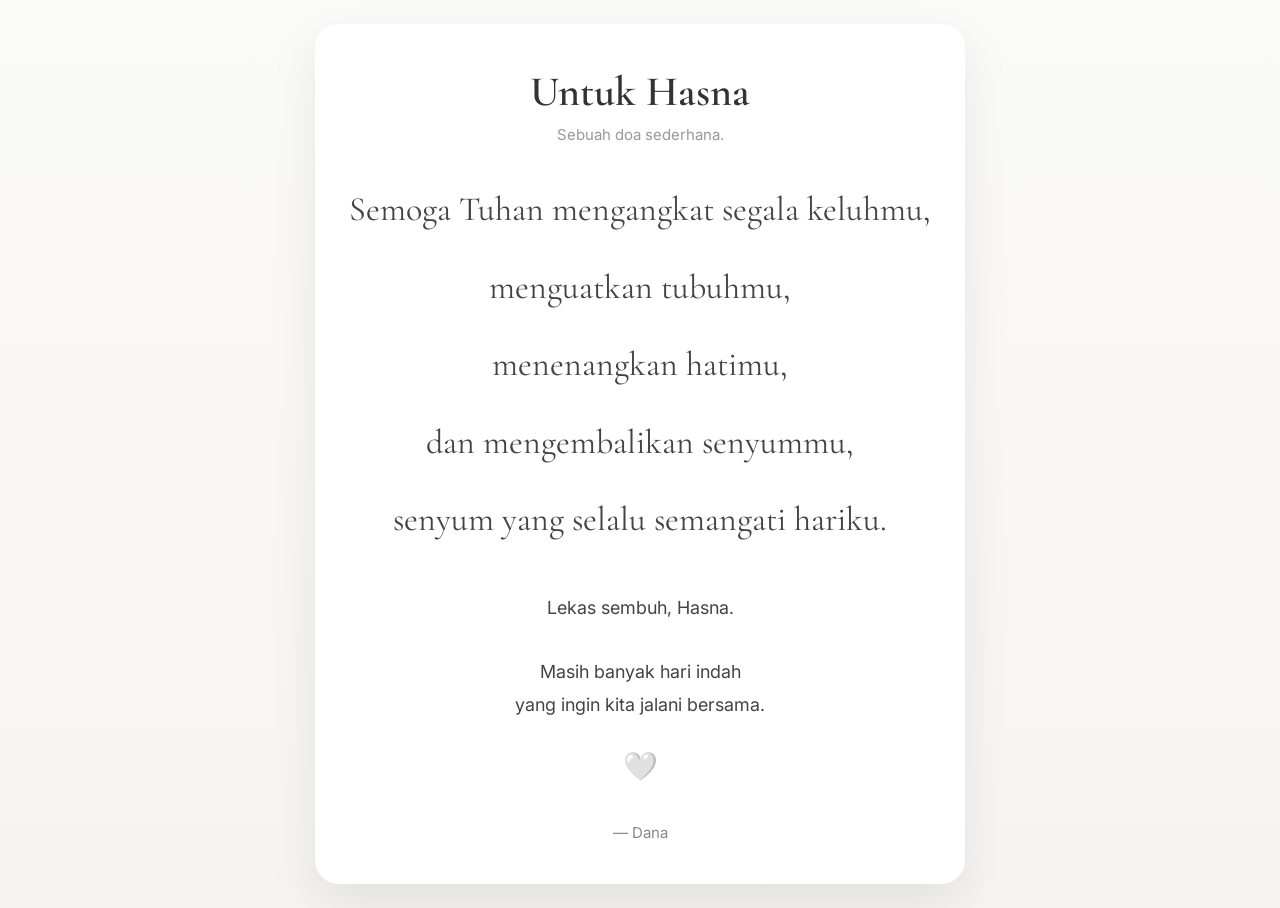
<file: hasna/index.html>
<!doctype html>
<html lang="id">
  <head>
    <meta charset="UTF-8" />
    <meta name="viewport" content="width=device-width, initial-scale=1.0" />

    <title>Untuk Hasna 🤍</title>

    <link
      href="https://fonts.googleapis.com/css2?family=Cormorant+Garamond:wght@400;500;600&family=Inter:wght@300;400;500&display=swap"
      rel="stylesheet"
    />

    <style>
      * {
        margin: 0;
        padding: 0;
        box-sizing: border-box;
      }

      body {
        min-height: 100vh;
        display: flex;
        justify-content: center;
        align-items: center;
        background: linear-gradient(180deg, #fafaf9, #f6f4f2);
        padding: 24px;
        font-family: "Inter", sans-serif;
        color: #444;
      }

      .card {
        width: 100%;
        max-width: 650px;
        background: white;
        border-radius: 24px;
        padding: 42px 32px;
        box-shadow: 0 20px 50px rgba(0, 0, 0, 0.08);
        text-align: center;
      }

      h1 {
        font-family: "Cormorant Garamond", serif;
        font-size: 42px;
        font-weight: 600;
        color: #333;
        margin-bottom: 8px;
      }

      .subtitle {
        color: #999;
        font-size: 15px;
        margin-bottom: 36px;
      }

      .poem {
        font-family: "Cormorant Garamond", serif;
        font-size: 34px;
        line-height: 1.75;
        color: #444;
      }

      .poem p {
        margin-bottom: 18px;
      }

      .footer {
        margin-top: 42px;
        font-size: 18px;
        line-height: 1.8;
      }

      .heart {
        font-size: 28px;
        margin-top: 28px;
      }

      .signature {
        margin-top: 40px;
        color: #888;
        font-size: 15px;
      }

      @media (max-width: 600px) {
        .card {
          padding: 32px 24px;
        }

        h1 {
          font-size: 34px;
        }

        .poem {
          font-size: 27px;
          line-height: 1.7;
        }

        .footer {
          font-size: 17px;
        }
      }
    </style>
  </head>
  <body>
    <div class="card">
      <h1>Untuk Hasna</h1>

      <div class="subtitle">Sebuah doa sederhana.</div>

      <div class="poem">
        <p>Semoga Tuhan mengangkat segala keluhmu,</p>

        <p>menguatkan tubuhmu,</p>

        <p>menenangkan hatimu,</p>

        <p>dan mengembalikan senyummu,</p>

        <p>senyum yang selalu semangati hariku.</p>
      </div>

      <div class="footer">
        Lekas sembuh, Hasna.<br /><br />

        Masih banyak hari indah<br />
        yang ingin kita jalani bersama.
      </div>

      <div class="heart">🤍</div>

      <div class="signature">— Dana</div>
    </div>
  </body>
</html>
</file>
